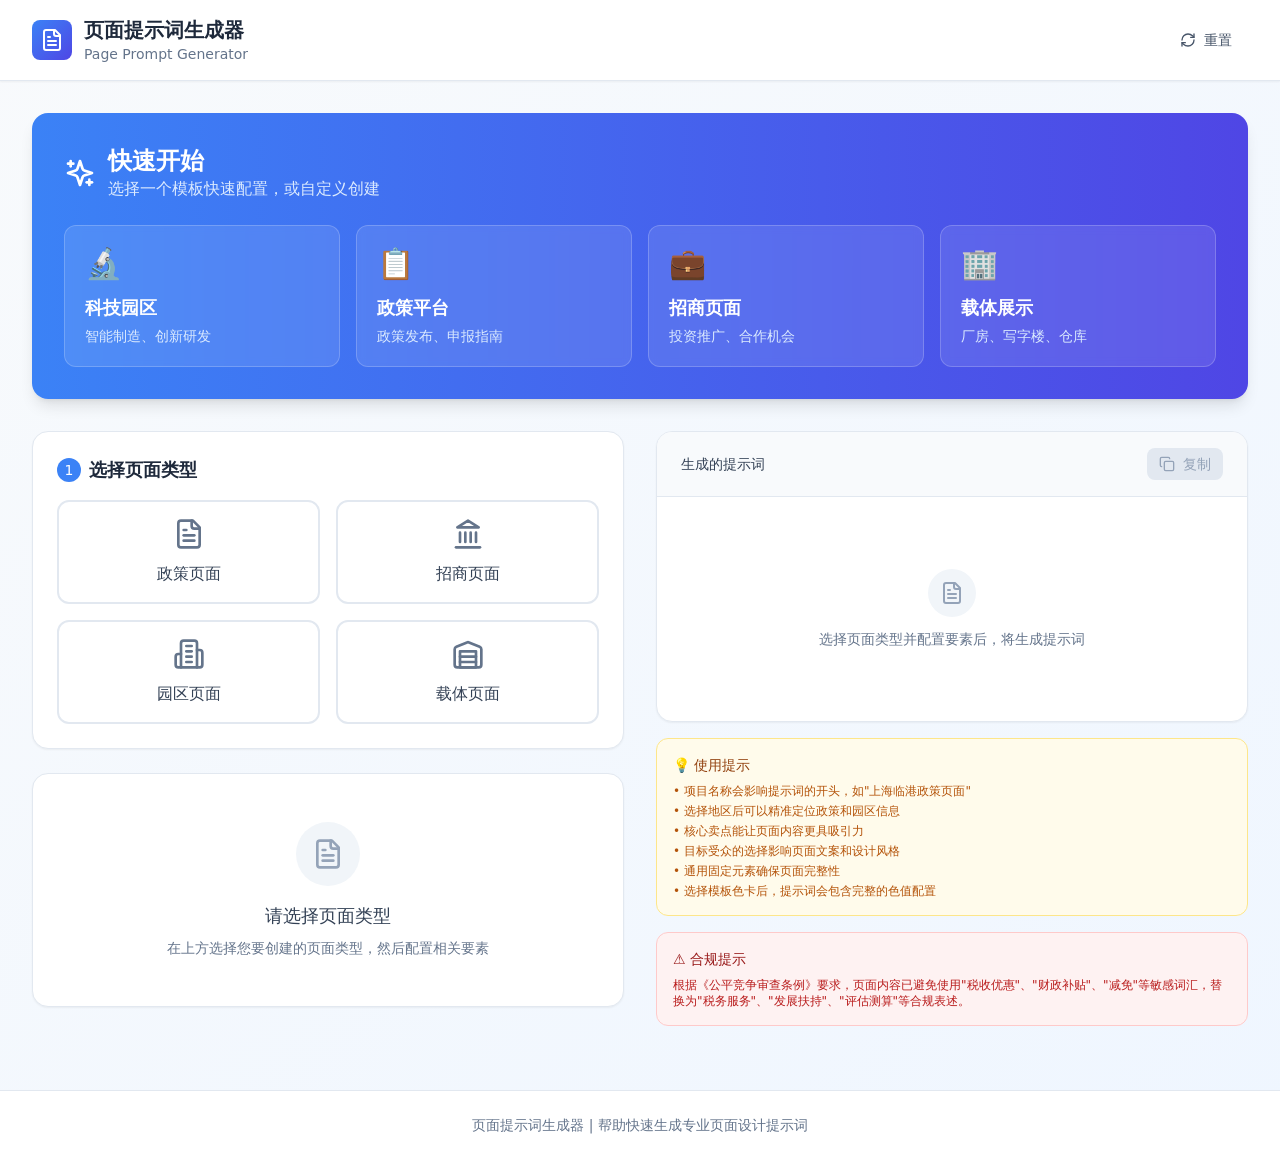
<file: page-prompt-generator-output/page-prompt-generator-app/index.html>
<!DOCTYPE html>
<html lang="zh-CN">
  <head>
    <meta charset="UTF-8" />
    <meta name="viewport" content="width=device-width, initial-scale=1.0" />
    <title>页面提示词生成器 - Page Prompt Generator</title>
    <meta name="description" content="专业的页面提示词生成工具，支持政策页面、招商页面、园区页面、载体页面等多种类型" />
    <script type="module" src="./assets/index-BQGssE8q.js"></script>
    <link rel="stylesheet" href="./assets/index-HTAC9NqB.css">
  </head>
  <body>
    <div id="root"></div>
  </body>
</html>
</file>
<file: page-prompt-generator-output/page-prompt-generator-app/assets/index-HTAC9NqB.css>
::-webkit-scrollbar{width:8px;height:8px}::-webkit-scrollbar-track{background:#f1f5f9;border-radius:4px}::-webkit-scrollbar-thumb{background:#cbd5e1;border-radius:4px}::-webkit-scrollbar-thumb:hover{background:#94a3b8}::-moz-selection{background-color:#3b82f6;color:#fff}::selection{background-color:#3b82f6;color:#fff}*,:before,:after{--tw-border-spacing-x: 0;--tw-border-spacing-y: 0;--tw-translate-x: 0;--tw-translate-y: 0;--tw-rotate: 0;--tw-skew-x: 0;--tw-skew-y: 0;--tw-scale-x: 1;--tw-scale-y: 1;--tw-pan-x: ;--tw-pan-y: ;--tw-pinch-zoom: ;--tw-scroll-snap-strictness: proximity;--tw-gradient-from-position: ;--tw-gradient-via-position: ;--tw-gradient-to-position: ;--tw-ordinal: ;--tw-slashed-zero: ;--tw-numeric-figure: ;--tw-numeric-spacing: ;--tw-numeric-fraction: ;--tw-ring-inset: ;--tw-ring-offset-width: 0px;--tw-ring-offset-color: #fff;--tw-ring-color: rgb(59 130 246 / .5);--tw-ring-offset-shadow: 0 0 #0000;--tw-ring-shadow: 0 0 #0000;--tw-shadow: 0 0 #0000;--tw-shadow-colored: 0 0 #0000;--tw-blur: ;--tw-brightness: ;--tw-contrast: ;--tw-grayscale: ;--tw-hue-rotate: ;--tw-invert: ;--tw-saturate: ;--tw-sepia: ;--tw-drop-shadow: ;--tw-backdrop-blur: ;--tw-backdrop-brightness: ;--tw-backdrop-contrast: ;--tw-backdrop-grayscale: ;--tw-backdrop-hue-rotate: ;--tw-backdrop-invert: ;--tw-backdrop-opacity: ;--tw-backdrop-saturate: ;--tw-backdrop-sepia: ;--tw-contain-size: ;--tw-contain-layout: ;--tw-contain-paint: ;--tw-contain-style: }::backdrop{--tw-border-spacing-x: 0;--tw-border-spacing-y: 0;--tw-translate-x: 0;--tw-translate-y: 0;--tw-rotate: 0;--tw-skew-x: 0;--tw-skew-y: 0;--tw-scale-x: 1;--tw-scale-y: 1;--tw-pan-x: ;--tw-pan-y: ;--tw-pinch-zoom: ;--tw-scroll-snap-strictness: proximity;--tw-gradient-from-position: ;--tw-gradient-via-position: ;--tw-gradient-to-position: ;--tw-ordinal: ;--tw-slashed-zero: ;--tw-numeric-figure: ;--tw-numeric-spacing: ;--tw-numeric-fraction: ;--tw-ring-inset: ;--tw-ring-offset-width: 0px;--tw-ring-offset-color: #fff;--tw-ring-color: rgb(59 130 246 / .5);--tw-ring-offset-shadow: 0 0 #0000;--tw-ring-shadow: 0 0 #0000;--tw-shadow: 0 0 #0000;--tw-shadow-colored: 0 0 #0000;--tw-blur: ;--tw-brightness: ;--tw-contrast: ;--tw-grayscale: ;--tw-hue-rotate: ;--tw-invert: ;--tw-saturate: ;--tw-sepia: ;--tw-drop-shadow: ;--tw-backdrop-blur: ;--tw-backdrop-brightness: ;--tw-backdrop-contrast: ;--tw-backdrop-grayscale: ;--tw-backdrop-hue-rotate: ;--tw-backdrop-invert: ;--tw-backdrop-opacity: ;--tw-backdrop-saturate: ;--tw-backdrop-sepia: ;--tw-contain-size: ;--tw-contain-layout: ;--tw-contain-paint: ;--tw-contain-style: }*,:before,:after{box-sizing:border-box;border-width:0;border-style:solid;border-color:#e5e7eb}:before,:after{--tw-content: ""}html,:host{line-height:1.5;-webkit-text-size-adjust:100%;-moz-tab-size:4;-o-tab-size:4;tab-size:4;font-family:ui-sans-serif,system-ui,sans-serif,"Apple Color Emoji","Segoe UI Emoji",Segoe UI Symbol,"Noto Color Emoji";font-feature-settings:normal;font-variation-settings:normal;-webkit-tap-highlight-color:transparent}body{margin:0;line-height:inherit}hr{height:0;color:inherit;border-top-width:1px}abbr:where([title]){-webkit-text-decoration:underline dotted;text-decoration:underline dotted}h1,h2,h3,h4,h5,h6{font-size:inherit;font-weight:inherit}a{color:inherit;text-decoration:inherit}b,strong{font-weight:bolder}code,kbd,samp,pre{font-family:ui-monospace,SFMono-Regular,Menlo,Monaco,Consolas,Liberation Mono,Courier New,monospace;font-feature-settings:normal;font-variation-settings:normal;font-size:1em}small{font-size:80%}sub,sup{font-size:75%;line-height:0;position:relative;vertical-align:baseline}sub{bottom:-.25em}sup{top:-.5em}table{text-indent:0;border-color:inherit;border-collapse:collapse}button,input,optgroup,select,textarea{font-family:inherit;font-feature-settings:inherit;font-variation-settings:inherit;font-size:100%;font-weight:inherit;line-height:inherit;letter-spacing:inherit;color:inherit;margin:0;padding:0}button,select{text-transform:none}button,input:where([type=button]),input:where([type=reset]),input:where([type=submit]){-webkit-appearance:button;background-color:transparent;background-image:none}:-moz-focusring{outline:auto}:-moz-ui-invalid{box-shadow:none}progress{vertical-align:baseline}::-webkit-inner-spin-button,::-webkit-outer-spin-button{height:auto}[type=search]{-webkit-appearance:textfield;outline-offset:-2px}::-webkit-search-decoration{-webkit-appearance:none}::-webkit-file-upload-button{-webkit-appearance:button;font:inherit}summary{display:list-item}blockquote,dl,dd,h1,h2,h3,h4,h5,h6,hr,figure,p,pre{margin:0}fieldset{margin:0;padding:0}legend{padding:0}ol,ul,menu{list-style:none;margin:0;padding:0}dialog{padding:0}textarea{resize:vertical}input::-moz-placeholder,textarea::-moz-placeholder{opacity:1;color:#9ca3af}input::placeholder,textarea::placeholder{opacity:1;color:#9ca3af}button,[role=button]{cursor:pointer}:disabled{cursor:default}img,svg,video,canvas,audio,iframe,embed,object{display:block;vertical-align:middle}img,video{max-width:100%;height:auto}[hidden]:where(:not([hidden=until-found])){display:none}.fixed{position:fixed}.absolute{position:absolute}.relative{position:relative}.right-2{right:.5rem}.top-2{top:.5rem}.mx-auto{margin-left:auto;margin-right:auto}.mb-1{margin-bottom:.25rem}.mb-2{margin-bottom:.5rem}.mb-3{margin-bottom:.75rem}.mb-4{margin-bottom:1rem}.mb-6{margin-bottom:1.5rem}.mb-8{margin-bottom:2rem}.ml-2{margin-left:.5rem}.mr-1{margin-right:.25rem}.mt-1{margin-top:.25rem}.mt-1\.5{margin-top:.375rem}.mt-2{margin-top:.5rem}.mt-3{margin-top:.75rem}.mt-4{margin-top:1rem}.mt-8{margin-top:2rem}.block{display:block}.inline{display:inline}.flex{display:flex}.grid{display:grid}.hidden{display:none}.h-10{height:2.5rem}.h-12{height:3rem}.h-16{height:4rem}.h-2{height:.5rem}.h-2\.5{height:.625rem}.h-4{height:1rem}.h-5{height:1.25rem}.h-6{height:1.5rem}.h-8{height:2rem}.max-h-\[600px\]{max-height:600px}.max-h-\[700px\]{max-height:700px}.min-h-screen{min-height:100vh}.w-10{width:2.5rem}.w-12{width:3rem}.w-16{width:4rem}.w-2{width:.5rem}.w-4{width:1rem}.w-5{width:1.25rem}.w-6{width:1.5rem}.w-8{width:2rem}.w-full{width:100%}.max-w-7xl{max-width:80rem}.flex-1{flex:1 1 0%}.cursor-not-allowed{cursor:not-allowed}.cursor-pointer{cursor:pointer}.resize-none{resize:none}.grid-cols-1{grid-template-columns:repeat(1,minmax(0,1fr))}.grid-cols-2{grid-template-columns:repeat(2,minmax(0,1fr))}.grid-cols-3{grid-template-columns:repeat(3,minmax(0,1fr))}.grid-cols-4{grid-template-columns:repeat(4,minmax(0,1fr))}.flex-col{flex-direction:column}.flex-wrap{flex-wrap:wrap}.items-start{align-items:flex-start}.items-center{align-items:center}.justify-center{justify-content:center}.justify-between{justify-content:space-between}.gap-1{gap:.25rem}.gap-2{gap:.5rem}.gap-3{gap:.75rem}.gap-4{gap:1rem}.gap-8{gap:2rem}.space-y-1>:not([hidden])~:not([hidden]){--tw-space-y-reverse: 0;margin-top:calc(.25rem * calc(1 - var(--tw-space-y-reverse)));margin-bottom:calc(.25rem * var(--tw-space-y-reverse))}.space-y-1\.5>:not([hidden])~:not([hidden]){--tw-space-y-reverse: 0;margin-top:calc(.375rem * calc(1 - var(--tw-space-y-reverse)));margin-bottom:calc(.375rem * var(--tw-space-y-reverse))}.space-y-2>:not([hidden])~:not([hidden]){--tw-space-y-reverse: 0;margin-top:calc(.5rem * calc(1 - var(--tw-space-y-reverse)));margin-bottom:calc(.5rem * var(--tw-space-y-reverse))}.space-y-3>:not([hidden])~:not([hidden]){--tw-space-y-reverse: 0;margin-top:calc(.75rem * calc(1 - var(--tw-space-y-reverse)));margin-bottom:calc(.75rem * var(--tw-space-y-reverse))}.space-y-6>:not([hidden])~:not([hidden]){--tw-space-y-reverse: 0;margin-top:calc(1.5rem * calc(1 - var(--tw-space-y-reverse)));margin-bottom:calc(1.5rem * var(--tw-space-y-reverse))}.overflow-auto{overflow:auto}.overflow-hidden{overflow:hidden}.overflow-y-auto{overflow-y:auto}.whitespace-pre-wrap{white-space:pre-wrap}.rounded{border-radius:.25rem}.rounded-2xl{border-radius:1rem}.rounded-full{border-radius:9999px}.rounded-lg{border-radius:.5rem}.rounded-xl{border-radius:.75rem}.border{border-width:1px}.border-2{border-width:2px}.border-b{border-bottom-width:1px}.border-t{border-top-width:1px}.border-amber-200{--tw-border-opacity: 1;border-color:rgb(253 230 138 / var(--tw-border-opacity, 1))}.border-amber-300{--tw-border-opacity: 1;border-color:rgb(252 211 77 / var(--tw-border-opacity, 1))}.border-amber-500{--tw-border-opacity: 1;border-color:rgb(245 158 11 / var(--tw-border-opacity, 1))}.border-blue-200{--tw-border-opacity: 1;border-color:rgb(191 219 254 / var(--tw-border-opacity, 1))}.border-blue-300{--tw-border-opacity: 1;border-color:rgb(147 197 253 / var(--tw-border-opacity, 1))}.border-blue-500{--tw-border-opacity: 1;border-color:rgb(59 130 246 / var(--tw-border-opacity, 1))}.border-gray-200{--tw-border-opacity: 1;border-color:rgb(229 231 235 / var(--tw-border-opacity, 1))}.border-green-400{--tw-border-opacity: 1;border-color:rgb(74 222 128 / var(--tw-border-opacity, 1))}.border-green-500{--tw-border-opacity: 1;border-color:rgb(34 197 94 / var(--tw-border-opacity, 1))}.border-orange-200{--tw-border-opacity: 1;border-color:rgb(254 215 170 / var(--tw-border-opacity, 1))}.border-orange-500{--tw-border-opacity: 1;border-color:rgb(249 115 22 / var(--tw-border-opacity, 1))}.border-purple-200{--tw-border-opacity: 1;border-color:rgb(233 213 255 / var(--tw-border-opacity, 1))}.border-purple-500{--tw-border-opacity: 1;border-color:rgb(168 85 247 / var(--tw-border-opacity, 1))}.border-red-200{--tw-border-opacity: 1;border-color:rgb(254 202 202 / var(--tw-border-opacity, 1))}.border-slate-200{--tw-border-opacity: 1;border-color:rgb(226 232 240 / var(--tw-border-opacity, 1))}.border-slate-300{--tw-border-opacity: 1;border-color:rgb(203 213 225 / var(--tw-border-opacity, 1))}.border-white{--tw-border-opacity: 1;border-color:rgb(255 255 255 / var(--tw-border-opacity, 1))}.border-white\/20{border-color:#fff3}.bg-amber-100{--tw-bg-opacity: 1;background-color:rgb(254 243 199 / var(--tw-bg-opacity, 1))}.bg-amber-50{--tw-bg-opacity: 1;background-color:rgb(255 251 235 / var(--tw-bg-opacity, 1))}.bg-blue-100{--tw-bg-opacity: 1;background-color:rgb(219 234 254 / var(--tw-bg-opacity, 1))}.bg-blue-50{--tw-bg-opacity: 1;background-color:rgb(239 246 255 / var(--tw-bg-opacity, 1))}.bg-blue-500{--tw-bg-opacity: 1;background-color:rgb(59 130 246 / var(--tw-bg-opacity, 1))}.bg-blue-600{--tw-bg-opacity: 1;background-color:rgb(37 99 235 / var(--tw-bg-opacity, 1))}.bg-gray-50{--tw-bg-opacity: 1;background-color:rgb(249 250 251 / var(--tw-bg-opacity, 1))}.bg-green-100{--tw-bg-opacity: 1;background-color:rgb(220 252 231 / var(--tw-bg-opacity, 1))}.bg-green-50{--tw-bg-opacity: 1;background-color:rgb(240 253 244 / var(--tw-bg-opacity, 1))}.bg-green-500{--tw-bg-opacity: 1;background-color:rgb(34 197 94 / var(--tw-bg-opacity, 1))}.bg-indigo-500{--tw-bg-opacity: 1;background-color:rgb(99 102 241 / var(--tw-bg-opacity, 1))}.bg-orange-100{--tw-bg-opacity: 1;background-color:rgb(255 237 213 / var(--tw-bg-opacity, 1))}.bg-purple-50{--tw-bg-opacity: 1;background-color:rgb(250 245 255 / var(--tw-bg-opacity, 1))}.bg-purple-500{--tw-bg-opacity: 1;background-color:rgb(168 85 247 / var(--tw-bg-opacity, 1))}.bg-red-50{--tw-bg-opacity: 1;background-color:rgb(254 242 242 / var(--tw-bg-opacity, 1))}.bg-rose-500{--tw-bg-opacity: 1;background-color:rgb(244 63 94 / var(--tw-bg-opacity, 1))}.bg-slate-100{--tw-bg-opacity: 1;background-color:rgb(241 245 249 / var(--tw-bg-opacity, 1))}.bg-slate-200{--tw-bg-opacity: 1;background-color:rgb(226 232 240 / var(--tw-bg-opacity, 1))}.bg-slate-50{--tw-bg-opacity: 1;background-color:rgb(248 250 252 / var(--tw-bg-opacity, 1))}.bg-white{--tw-bg-opacity: 1;background-color:rgb(255 255 255 / var(--tw-bg-opacity, 1))}.bg-white\/10{background-color:#ffffff1a}.bg-gradient-to-br{background-image:linear-gradient(to bottom right,var(--tw-gradient-stops))}.bg-gradient-to-r{background-image:linear-gradient(to right,var(--tw-gradient-stops))}.from-blue-50{--tw-gradient-from: #eff6ff var(--tw-gradient-from-position);--tw-gradient-to: rgb(239 246 255 / 0) var(--tw-gradient-to-position);--tw-gradient-stops: var(--tw-gradient-from), var(--tw-gradient-to)}.from-blue-500{--tw-gradient-from: #3b82f6 var(--tw-gradient-from-position);--tw-gradient-to: rgb(59 130 246 / 0) var(--tw-gradient-to-position);--tw-gradient-stops: var(--tw-gradient-from), var(--tw-gradient-to)}.from-orange-50{--tw-gradient-from: #fff7ed var(--tw-gradient-from-position);--tw-gradient-to: rgb(255 247 237 / 0) var(--tw-gradient-to-position);--tw-gradient-stops: var(--tw-gradient-from), var(--tw-gradient-to)}.from-purple-50{--tw-gradient-from: #faf5ff var(--tw-gradient-from-position);--tw-gradient-to: rgb(250 245 255 / 0) var(--tw-gradient-to-position);--tw-gradient-stops: var(--tw-gradient-from), var(--tw-gradient-to)}.from-slate-50{--tw-gradient-from: #f8fafc var(--tw-gradient-from-position);--tw-gradient-to: rgb(248 250 252 / 0) var(--tw-gradient-to-position);--tw-gradient-stops: var(--tw-gradient-from), var(--tw-gradient-to)}.to-amber-50{--tw-gradient-to: #fffbeb var(--tw-gradient-to-position)}.to-blue-50{--tw-gradient-to: #eff6ff var(--tw-gradient-to-position)}.to-indigo-600{--tw-gradient-to: #4f46e5 var(--tw-gradient-to-position)}.to-pink-50{--tw-gradient-to: #fdf2f8 var(--tw-gradient-to-position)}.to-purple-50{--tw-gradient-to: #faf5ff var(--tw-gradient-to-position)}.p-12{padding:3rem}.p-2{padding:.5rem}.p-2\.5{padding:.625rem}.p-3{padding:.75rem}.p-4{padding:1rem}.p-5{padding:1.25rem}.p-6{padding:1.5rem}.p-8{padding:2rem}.px-2{padding-left:.5rem;padding-right:.5rem}.px-3{padding-left:.75rem;padding-right:.75rem}.px-4{padding-left:1rem;padding-right:1rem}.px-6{padding-left:1.5rem;padding-right:1.5rem}.py-0\.5{padding-top:.125rem;padding-bottom:.125rem}.py-1{padding-top:.25rem;padding-bottom:.25rem}.py-1\.5{padding-top:.375rem;padding-bottom:.375rem}.py-12{padding-top:3rem;padding-bottom:3rem}.py-2{padding-top:.5rem;padding-bottom:.5rem}.py-2\.5{padding-top:.625rem;padding-bottom:.625rem}.py-3{padding-top:.75rem;padding-bottom:.75rem}.py-4{padding-top:1rem;padding-bottom:1rem}.py-6{padding-top:1.5rem;padding-bottom:1.5rem}.py-8{padding-top:2rem;padding-bottom:2rem}.pb-6{padding-bottom:1.5rem}.pl-7{padding-left:1.75rem}.pt-2{padding-top:.5rem}.text-left{text-align:left}.text-center{text-align:center}.font-mono{font-family:ui-monospace,SFMono-Regular,Menlo,Monaco,Consolas,Liberation Mono,Courier New,monospace}.text-2xl{font-size:1.5rem;line-height:2rem}.text-3xl{font-size:1.875rem;line-height:2.25rem}.text-lg{font-size:1.125rem;line-height:1.75rem}.text-sm{font-size:.875rem;line-height:1.25rem}.text-xl{font-size:1.25rem;line-height:1.75rem}.text-xs{font-size:.75rem;line-height:1rem}.font-bold{font-weight:700}.font-medium{font-weight:500}.font-semibold{font-weight:600}.italic{font-style:italic}.leading-relaxed{line-height:1.625}.text-amber-300{--tw-text-opacity: 1;color:rgb(252 211 77 / var(--tw-text-opacity, 1))}.text-amber-500{--tw-text-opacity: 1;color:rgb(245 158 11 / var(--tw-text-opacity, 1))}.text-amber-700{--tw-text-opacity: 1;color:rgb(180 83 9 / var(--tw-text-opacity, 1))}.text-amber-800{--tw-text-opacity: 1;color:rgb(146 64 14 / var(--tw-text-opacity, 1))}.text-amber-900{--tw-text-opacity: 1;color:rgb(120 53 15 / var(--tw-text-opacity, 1))}.text-blue-100{--tw-text-opacity: 1;color:rgb(219 234 254 / var(--tw-text-opacity, 1))}.text-blue-500{--tw-text-opacity: 1;color:rgb(59 130 246 / var(--tw-text-opacity, 1))}.text-blue-600{--tw-text-opacity: 1;color:rgb(37 99 235 / var(--tw-text-opacity, 1))}.text-blue-700{--tw-text-opacity: 1;color:rgb(29 78 216 / var(--tw-text-opacity, 1))}.text-blue-800{--tw-text-opacity: 1;color:rgb(30 64 175 / var(--tw-text-opacity, 1))}.text-blue-900{--tw-text-opacity: 1;color:rgb(30 58 138 / var(--tw-text-opacity, 1))}.text-gray-500{--tw-text-opacity: 1;color:rgb(107 114 128 / var(--tw-text-opacity, 1))}.text-gray-700{--tw-text-opacity: 1;color:rgb(55 65 81 / var(--tw-text-opacity, 1))}.text-gray-800{--tw-text-opacity: 1;color:rgb(31 41 55 / var(--tw-text-opacity, 1))}.text-green-500{--tw-text-opacity: 1;color:rgb(34 197 94 / var(--tw-text-opacity, 1))}.text-green-600{--tw-text-opacity: 1;color:rgb(22 163 74 / var(--tw-text-opacity, 1))}.text-green-700{--tw-text-opacity: 1;color:rgb(21 128 61 / var(--tw-text-opacity, 1))}.text-green-800{--tw-text-opacity: 1;color:rgb(22 101 52 / var(--tw-text-opacity, 1))}.text-orange-600{--tw-text-opacity: 1;color:rgb(234 88 12 / var(--tw-text-opacity, 1))}.text-orange-700{--tw-text-opacity: 1;color:rgb(194 65 12 / var(--tw-text-opacity, 1))}.text-orange-800{--tw-text-opacity: 1;color:rgb(154 52 18 / var(--tw-text-opacity, 1))}.text-orange-900{--tw-text-opacity: 1;color:rgb(124 45 18 / var(--tw-text-opacity, 1))}.text-purple-700{--tw-text-opacity: 1;color:rgb(126 34 206 / var(--tw-text-opacity, 1))}.text-purple-800{--tw-text-opacity: 1;color:rgb(107 33 168 / var(--tw-text-opacity, 1))}.text-purple-900{--tw-text-opacity: 1;color:rgb(88 28 135 / var(--tw-text-opacity, 1))}.text-red-700{--tw-text-opacity: 1;color:rgb(185 28 28 / var(--tw-text-opacity, 1))}.text-red-800{--tw-text-opacity: 1;color:rgb(153 27 27 / var(--tw-text-opacity, 1))}.text-slate-400{--tw-text-opacity: 1;color:rgb(148 163 184 / var(--tw-text-opacity, 1))}.text-slate-500{--tw-text-opacity: 1;color:rgb(100 116 139 / var(--tw-text-opacity, 1))}.text-slate-600{--tw-text-opacity: 1;color:rgb(71 85 105 / var(--tw-text-opacity, 1))}.text-slate-700{--tw-text-opacity: 1;color:rgb(51 65 85 / var(--tw-text-opacity, 1))}.text-slate-800{--tw-text-opacity: 1;color:rgb(30 41 59 / var(--tw-text-opacity, 1))}.text-white{--tw-text-opacity: 1;color:rgb(255 255 255 / var(--tw-text-opacity, 1))}.shadow-lg{--tw-shadow: 0 10px 15px -3px rgb(0 0 0 / .1), 0 4px 6px -4px rgb(0 0 0 / .1);--tw-shadow-colored: 0 10px 15px -3px var(--tw-shadow-color), 0 4px 6px -4px var(--tw-shadow-color);box-shadow:var(--tw-ring-offset-shadow, 0 0 #0000),var(--tw-ring-shadow, 0 0 #0000),var(--tw-shadow)}.shadow-md{--tw-shadow: 0 4px 6px -1px rgb(0 0 0 / .1), 0 2px 4px -2px rgb(0 0 0 / .1);--tw-shadow-colored: 0 4px 6px -1px var(--tw-shadow-color), 0 2px 4px -2px var(--tw-shadow-color);box-shadow:var(--tw-ring-offset-shadow, 0 0 #0000),var(--tw-ring-shadow, 0 0 #0000),var(--tw-shadow)}.shadow-sm{--tw-shadow: 0 1px 2px 0 rgb(0 0 0 / .05);--tw-shadow-colored: 0 1px 2px 0 var(--tw-shadow-color);box-shadow:var(--tw-ring-offset-shadow, 0 0 #0000),var(--tw-ring-shadow, 0 0 #0000),var(--tw-shadow)}.outline-none{outline:2px solid transparent;outline-offset:2px}.filter{filter:var(--tw-blur) var(--tw-brightness) var(--tw-contrast) var(--tw-grayscale) var(--tw-hue-rotate) var(--tw-invert) var(--tw-saturate) var(--tw-sepia) var(--tw-drop-shadow)}.backdrop-blur-sm{--tw-backdrop-blur: blur(4px);-webkit-backdrop-filter:var(--tw-backdrop-blur) var(--tw-backdrop-brightness) var(--tw-backdrop-contrast) var(--tw-backdrop-grayscale) var(--tw-backdrop-hue-rotate) var(--tw-backdrop-invert) var(--tw-backdrop-opacity) var(--tw-backdrop-saturate) var(--tw-backdrop-sepia);backdrop-filter:var(--tw-backdrop-blur) var(--tw-backdrop-brightness) var(--tw-backdrop-contrast) var(--tw-backdrop-grayscale) var(--tw-backdrop-hue-rotate) var(--tw-backdrop-invert) var(--tw-backdrop-opacity) var(--tw-backdrop-saturate) var(--tw-backdrop-sepia)}.transition-all{transition-property:all;transition-timing-function:cubic-bezier(.4,0,.2,1);transition-duration:.15s}.transition-colors{transition-property:color,background-color,border-color,text-decoration-color,fill,stroke;transition-timing-function:cubic-bezier(.4,0,.2,1);transition-duration:.15s}.duration-200{transition-duration:.2s}.duration-500{transition-duration:.5s}.ease-out{transition-timing-function:cubic-bezier(0,0,.2,1)}:root{font-family:Inter,system-ui,-apple-system,sans-serif}body{margin:0;min-width:320px;min-height:100vh}@keyframes fadeIn{0%{opacity:0;transform:translateY(10px)}to{opacity:1;transform:translateY(0)}}.animate-fadeIn{animation:fadeIn .3s ease-out}.hover\:scale-105:hover{--tw-scale-x: 1.05;--tw-scale-y: 1.05;transform:translate(var(--tw-translate-x),var(--tw-translate-y)) rotate(var(--tw-rotate)) skew(var(--tw-skew-x)) skewY(var(--tw-skew-y)) scaleX(var(--tw-scale-x)) scaleY(var(--tw-scale-y))}.hover\:border-amber-300:hover{--tw-border-opacity: 1;border-color:rgb(252 211 77 / var(--tw-border-opacity, 1))}.hover\:border-amber-400:hover{--tw-border-opacity: 1;border-color:rgb(251 191 36 / var(--tw-border-opacity, 1))}.hover\:border-blue-300:hover{--tw-border-opacity: 1;border-color:rgb(147 197 253 / var(--tw-border-opacity, 1))}.hover\:border-blue-400:hover{--tw-border-opacity: 1;border-color:rgb(96 165 250 / var(--tw-border-opacity, 1))}.hover\:border-gray-300:hover{--tw-border-opacity: 1;border-color:rgb(209 213 219 / var(--tw-border-opacity, 1))}.hover\:border-green-300:hover{--tw-border-opacity: 1;border-color:rgb(134 239 172 / var(--tw-border-opacity, 1))}.hover\:border-green-500:hover{--tw-border-opacity: 1;border-color:rgb(34 197 94 / var(--tw-border-opacity, 1))}.hover\:border-orange-400:hover{--tw-border-opacity: 1;border-color:rgb(251 146 60 / var(--tw-border-opacity, 1))}.hover\:border-purple-400:hover{--tw-border-opacity: 1;border-color:rgb(192 132 252 / var(--tw-border-opacity, 1))}.hover\:bg-amber-50:hover{--tw-bg-opacity: 1;background-color:rgb(255 251 235 / var(--tw-bg-opacity, 1))}.hover\:bg-blue-600:hover{--tw-bg-opacity: 1;background-color:rgb(37 99 235 / var(--tw-bg-opacity, 1))}.hover\:bg-blue-700:hover{--tw-bg-opacity: 1;background-color:rgb(29 78 216 / var(--tw-bg-opacity, 1))}.hover\:bg-gray-50:hover{--tw-bg-opacity: 1;background-color:rgb(249 250 251 / var(--tw-bg-opacity, 1))}.hover\:bg-slate-100:hover{--tw-bg-opacity: 1;background-color:rgb(241 245 249 / var(--tw-bg-opacity, 1))}.hover\:bg-slate-200:hover{--tw-bg-opacity: 1;background-color:rgb(226 232 240 / var(--tw-bg-opacity, 1))}.hover\:bg-slate-50:hover{--tw-bg-opacity: 1;background-color:rgb(248 250 252 / var(--tw-bg-opacity, 1))}.hover\:bg-white\/20:hover{background-color:#fff3}.hover\:text-slate-800:hover{--tw-text-opacity: 1;color:rgb(30 41 59 / var(--tw-text-opacity, 1))}.focus\:border-blue-500:focus{--tw-border-opacity: 1;border-color:rgb(59 130 246 / var(--tw-border-opacity, 1))}.focus\:ring-2:focus{--tw-ring-offset-shadow: var(--tw-ring-inset) 0 0 0 var(--tw-ring-offset-width) var(--tw-ring-offset-color);--tw-ring-shadow: var(--tw-ring-inset) 0 0 0 calc(2px + var(--tw-ring-offset-width)) var(--tw-ring-color);box-shadow:var(--tw-ring-offset-shadow),var(--tw-ring-shadow),var(--tw-shadow, 0 0 #0000)}.focus\:ring-amber-500:focus{--tw-ring-opacity: 1;--tw-ring-color: rgb(245 158 11 / var(--tw-ring-opacity, 1))}.focus\:ring-blue-200:focus{--tw-ring-opacity: 1;--tw-ring-color: rgb(191 219 254 / var(--tw-ring-opacity, 1))}.focus\:ring-blue-500:focus{--tw-ring-opacity: 1;--tw-ring-color: rgb(59 130 246 / var(--tw-ring-opacity, 1))}.focus\:ring-green-500:focus{--tw-ring-opacity: 1;--tw-ring-color: rgb(34 197 94 / var(--tw-ring-opacity, 1))}@media (min-width: 640px){.sm\:grid-cols-2{grid-template-columns:repeat(2,minmax(0,1fr))}.sm\:grid-cols-3{grid-template-columns:repeat(3,minmax(0,1fr))}.sm\:px-6{padding-left:1.5rem;padding-right:1.5rem}}@media (min-width: 768px){.md\:grid-cols-2{grid-template-columns:repeat(2,minmax(0,1fr))}}@media (min-width: 1024px){.lg\:sticky{position:sticky}.lg\:top-8{top:2rem}.lg\:h-fit{height:-moz-fit-content;height:fit-content}.lg\:grid-cols-2{grid-template-columns:repeat(2,minmax(0,1fr))}.lg\:grid-cols-4{grid-template-columns:repeat(4,minmax(0,1fr))}.lg\:px-8{padding-left:2rem;padding-right:2rem}}
</file>
